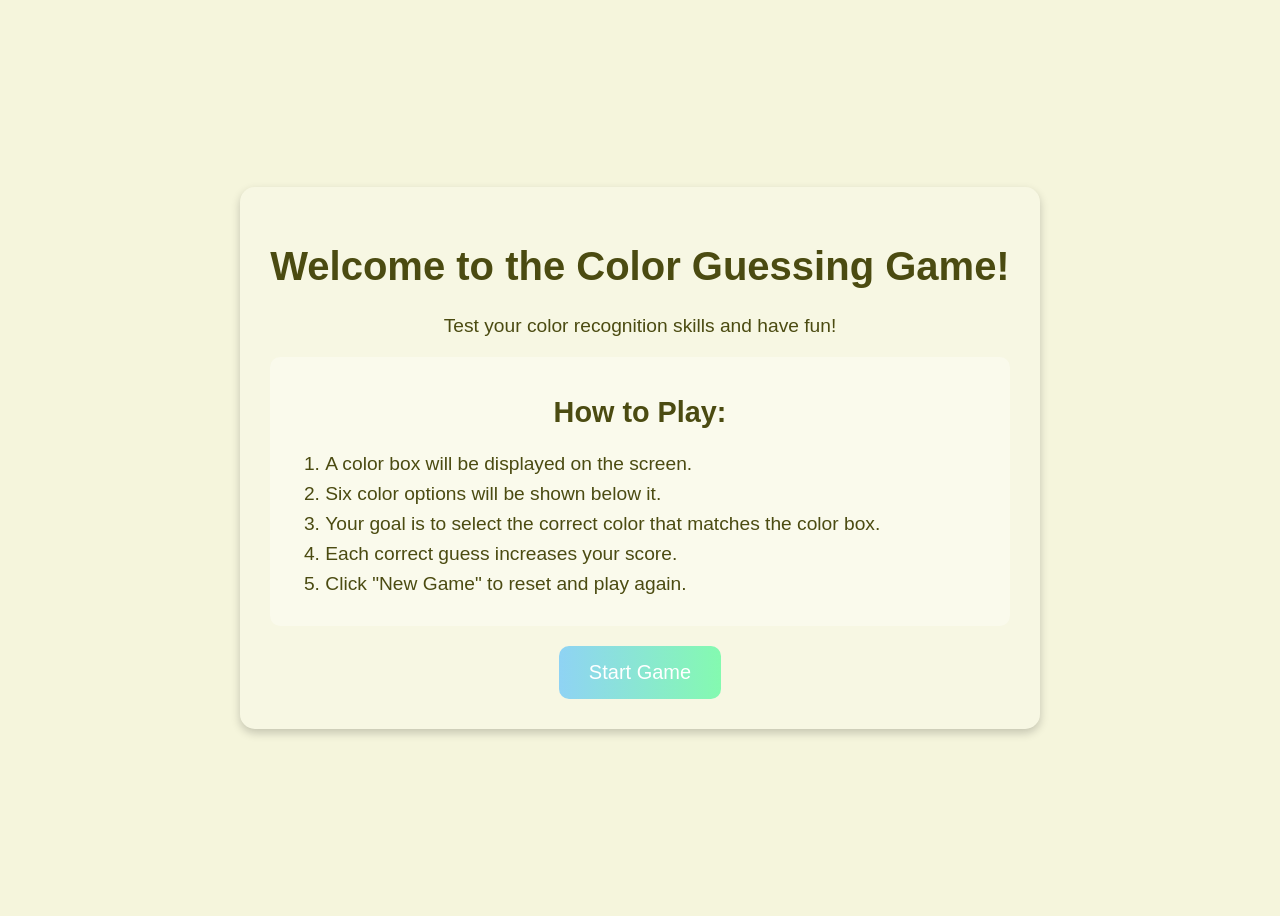
<file: index.html>
<!DOCTYPE html>
<html lang="en">
<head>
    <meta charset="UTF-8">
    <meta name="viewport" content="width=device-width, initial-scale=1.0">
    <title>Welcome to the Color Game</title>
    <link rel="stylesheet" href="style.css">
</head>
<body class="home">
    <div class="home-container">
        <h1>Welcome to the Color Guessing Game!</h1>
        <p>Test your color recognition skills and have fun!</p>
        
        <!-- Game Instructions -->
        <div id="gameInstructions">
            <h2>How to Play:</h2>
            <ol>
                <li>A color box will be displayed on the screen.</li>
                <li>Six color options will be shown below it.</li>
                <li>Your goal is to select the correct color that matches the color box.</li>
                <li>Each correct guess increases your score.</li>
                <li>Click "New Game" to reset and play again.</li>
            </ol>
        </div>

        <!-- Start Game Button -->
        <button id="startGameButton">Start Game</button>
    </div>

    <script>
        document.getElementById("startGameButton").addEventListener("click", function() {
            window.location.href = "game.html"; // Redirect to the game page
        });
    </script>
</body>
</html>
</file>
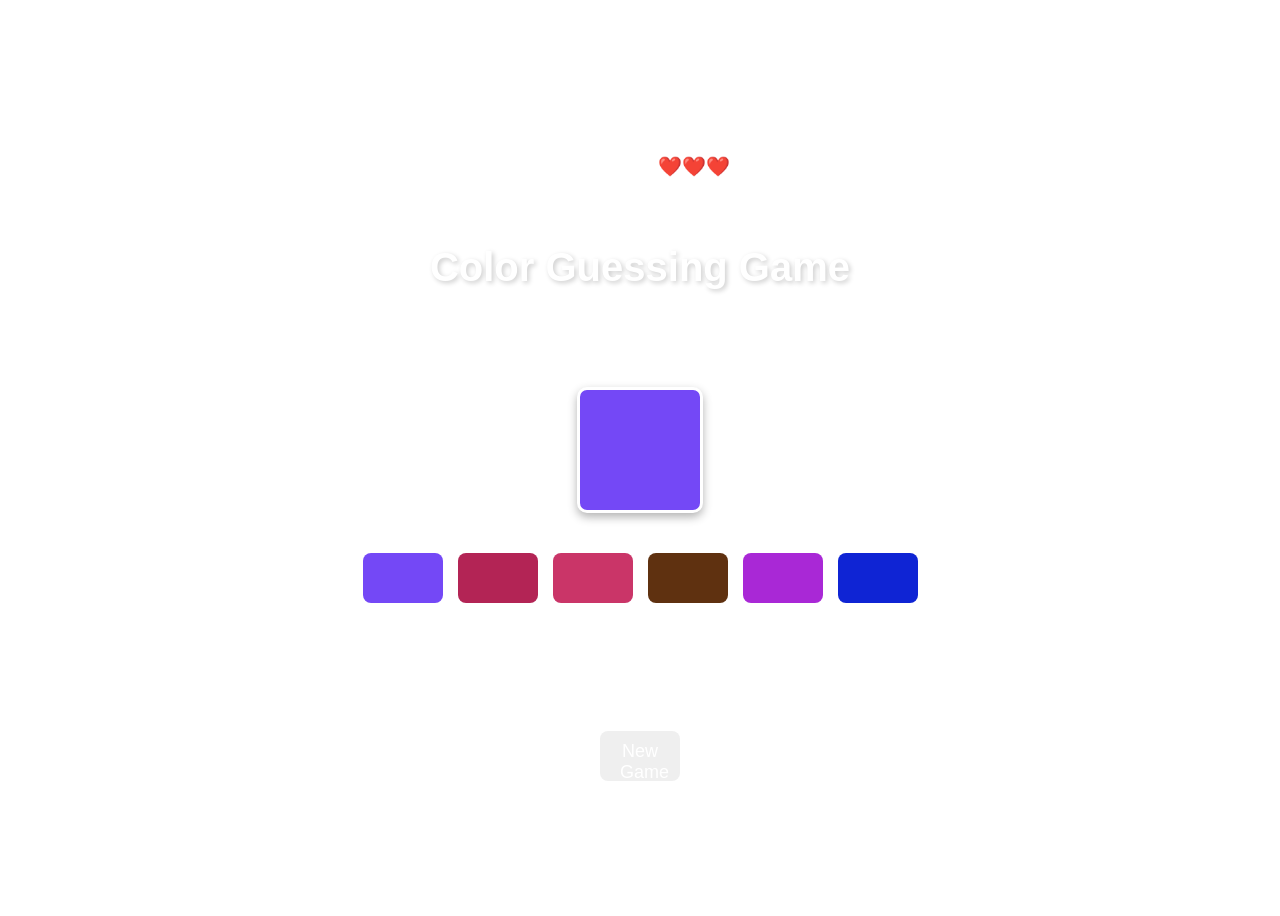
<file: game.html>
<!DOCTYPE html>
<html lang="en">
<head>
    <meta charset="UTF-8">
    <meta name="viewport" content="width=device-width, initial-scale=1.0">
    <title>Color Guessing Game</title>
    <link rel="stylesheet" href="game.css">
</head>
<body>
    <div class="game-stats">
      <button id="backToHomeButton" class="info-button">Back to Home</button>
        <p id="timer">Time Left: 10s</p>
        <p id="lives">Lives: ❤️❤️❤️</p>
        <p id="level">Level: 1</p>
    </div>
    <h1>Color Guessing Game</h1>
    <p data-testid="gameInstructions">Guess the correct color!</p>
    <div id="colorBox" data-testid="colorBox"></div>
    <div id="options"></div>
    <p id="gameStatus" data-testid="gameStatus"></p>
    <p>Score: <span id="score" data-testid="score">0</span></p>
    <button id="newGameButton" data-testid="newGameButton">New Game</button>

    <script src="script.js"></script>
   
</body>
</html>
</file>
<file: style.css>
/* Home Page Styling */
/* Paper Texture Background */
.home {
    text-align: center;
    font-family: Arial, sans-serif;
    background: url('https://www.transparenttextures.com/patterns/aged-paper.png'); /* Example paper texture */
    background-color: #f5f5dc; /* Light beige color for fallback */
    background-size: cover;
    background-position: center;
    height: 100vh;
    display: flex;
    flex-direction: column;
    justify-content: center;
    align-items: center;
}

.home-container {
    background: rgba(255, 255, 255, 0.2);
    padding: 30px;
    border-radius: 15px;
    box-shadow: 0px 4px 10px rgba(0, 0, 0, 0.2);
}

h1 {
    font-size: 2.5rem;
    color: #4B4B11;
}

p {
    font-size: 1.2rem;
    color: #4B4B11;
    margin-bottom: 20px;
}

/* Start Game Button */
#startGameButton {
    padding: 15px 30px;
    font-size: 20px;
    border: none;
    border-radius: 10px;
    color: white;
    cursor: pointer;
    background: linear-gradient(to right, #8fd3f4, #84fab0);
    animation: buttonAnimation 6s infinite alternate ease-in-out;
    transition: transform 0.3s ease, box-shadow 0.3s ease;
}

#startGameButton:hover {
    transform: scale(1.1);
    box-shadow: 0px 4px 10px rgba(0, 0, 0, 0.3);
}

/* Game Instructions */
#gameInstructions {
    text-align: left;
    background: rgba(255, 255, 255, 0.3);
    padding: 15px;
    border-radius: 10px;
    margin-bottom: 20px;
}

#gameInstructions h2 {
    text-align: center;
    font-size: 1.8rem;
    color: #4B4B11;
}

#gameInstructions ul {
    list-style-type: none;
    padding: 0;
}

#gameInstructions li {
    font-size: 1.2rem;
    color: #4B4B11;
    margin: 8px 0;
}
</file>
<file: game.css>
/* Background Animation */
@keyframes backgroundAnimation {
    0% { background: linear-gradient(to right, #ff9a9e, #fad0c4); }
    25% { background: linear-gradient(to right, #a18cd1, #fbc2eb); }
    50% { background: linear-gradient(to right, #8fd3f4, #84fab0); }
    75% { background: linear-gradient(to right, #ff9a9e, #ffdde1); }
    100% { background: linear-gradient(to right, #ff9a9e, #fad0c4); }
}

body {
    text-align: center;
    font-family: Arial, sans-serif;
    animation: backgroundAnimation 10s infinite alternate ease-in-out;
    color: #fff;
    height: 100vh;
    display: flex;
    flex-direction: column;
    justify-content: center;
    align-items: center;
    transition: background 1s ease;
}


/* Game Title */
h1 {
    font-size: 2.5rem;
    text-shadow: 2px 2px 5px rgba(0, 0, 0, 0.2);
}

/* Color Display Box */
#colorBox {
    width: 120px;
    height: 120px;
    border-radius: 10px;
    border: 3px solid #fff;
    margin: 20px auto;
    box-shadow: 0px 4px 10px rgba(0, 0, 0, 0.3);
}

/* Color Options */
#options {
    display: flex;
    justify-content: center;
    flex-wrap: wrap;
    gap: 15px;
    margin-top: 20px;
}

button {
    width: 80px;
    height: 50px;
    border-radius: 8px;
    border: none;
    font-size: 16px;
    cursor: pointer;
    transition: transform 0.2s ease, box-shadow 0.2s ease;
}

button:hover {
    transform: scale(1.1);
    box-shadow: 0px 4px 10px rgba(0, 0, 0, 0.2);
}

/* Game Status */
#gameStatus {
    font-size: 1.5rem;
    font-weight: bold;
    transition: opacity 0.5s ease-in-out;
}

.fade {
    opacity: 0;
}


/* Score */
#score {
    font-size: 1.5rem;
    font-weight: bold;
}

/* Animated Background for New Game Button */
@keyframes buttonAnimation {
    0% { background: linear-gradient(to right, #ff9a9e, #fad0c4); }
    25% { background: linear-gradient(to right, #a18cd1, #fbc2eb); }
    50% { background: linear-gradient(to right, #8fd3f4, #84fab0); }
    75% { background: linear-gradient(to right, #ff9a9e, #ffdde1); }
    100% { background: linear-gradient(to right, #ff9a9e, #fad0c4); }
}
#newGameButton {
    margin-top: 20px;
    padding: 10px 20px;
    font-size: 18px;
    color: white;
    border: none;
    border-radius: 8px;
    cursor: pointer;
    background-size: 200% auto;
    animation: buttonAnimation 6s infinite alternate ease-in-out;
    transition: transform 0.3s ease, box-shadow 0.3s ease;
}

/* Hover effect */
#newGameButton:hover {
    transform: scale(1.1);
    box-shadow: 0px 4px 10px rgba(0, 0, 0, 0.3);
}

/* Responsive Design */
@media (max-width: 768px) {
    .game-container {
        width: 90%;
        padding: 10px;
    }

    #colorBox {
        width: 100px;
        height: 100px;
    }

    .color-options button {
        width: 40px;
        height: 40px;
        font-size: 14px;
    }

    #score, #gameStatus {
        font-size: 16px;
    }
}

@media (max-width: 480px) {
    h1 {
        font-size: 20px;
    }

    #colorBox {
        width: 80px;
        height: 80px;
    }

    .color-options button {
        width: 35px;
        height: 35px;
        font-size: 12px;
    }
}

.game-stats {
    display: flex;
    justify-content: space-around;
    width: 100%;
    padding: 20px;
    background: rgba(255, 255, 255, 0.1);
    border-radius: 8px;
    margin-bottom: 20px;
}

.game-stats p {
    font-size: 1.2rem;
    font-weight: bold;
    margin: 0;
}

.info-button {
    background: rgba(255, 255, 255, 0.2); /* Transparent white */
    color: white;
    border: 2px solid white;
    border-radius: 10px;
    padding: 5px 15px; /* Proper padding */
    font-size: 16px;
    font-weight: bold;
    cursor: pointer;
    position: absolute;
    top: 10px;
    left: 10px;
    height: 30px; /* Fixed height for consistency */
    line-height: 30px; /* Centers text vertically */
    display: flex;
    align-items: center;
    justify-content: center;
    text-align: center;
    min-width: 120px; /* Ensures the button is wide enough */
    white-space: nowrap; /* Prevents text from wrapping */
    transition: all 0.3s ease-in-out;
}

.info-button:hover {
    background: rgba(255, 255, 255, 0.4);
}
</file>
